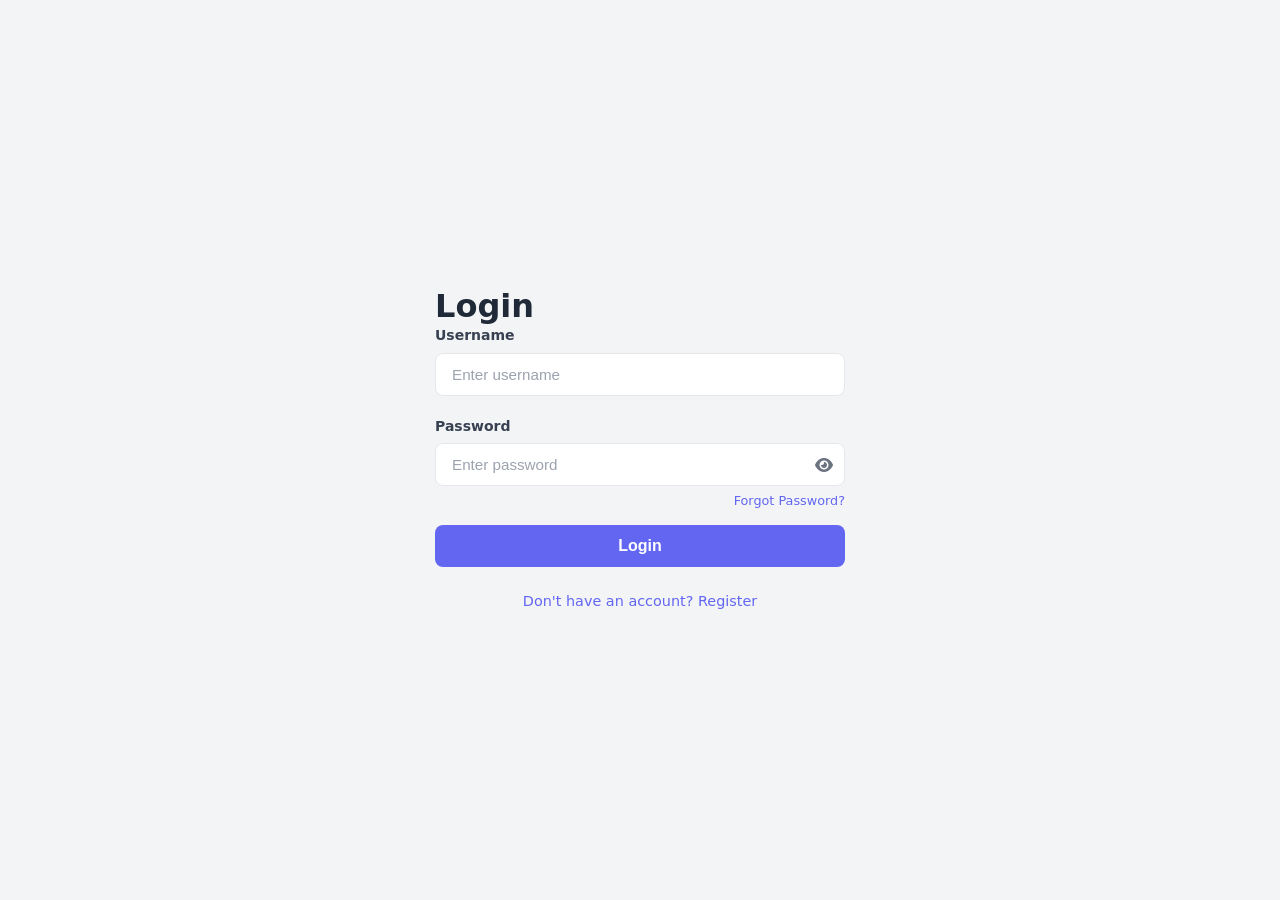
<file: target/classes/static/html/index.html>
<!DOCTYPE html>
<html lang="en">
<head>
    <meta charset="UTF-8">
    <meta name="viewport" content="width=device-width, initial-scale=1.0">
    <title>Quiz App - Authentication</title>
    <link rel="stylesheet" href="../css/style.css">
    <link rel="stylesheet" href="https://cdnjs.cloudflare.com/ajax/libs/font-awesome/6.4.0/css/all.min.css">
    <style>
        .auth-container { max-width: 450px; width: 90%; margin: 2rem auto; }
        .name-row { display: grid; grid-template-columns: 1fr 1fr; gap: 15px; }
        .password-wrapper { position: relative; display: flex; align-items: center; }
        .password-wrapper input { padding-right: 40px; width: 100%; }
        .toggle-icon { position: absolute; right: 12px; cursor: pointer; color: #6b7280; }
        
        /* Strength Meter Styles */
        .strength-meter { height: 4px; background: #e5e7eb; margin-top: 8px; border-radius: 2px; overflow: hidden; }
        .strength-bar { height: 100%; width: 0; transition: 0.3s ease; }
        .strength-label { font-size: 0.75rem; margin-top: 4px; display: block; font-weight: 600; }
        
        .rules-list { font-size: 0.7rem; margin-top: 8px; list-style: none; padding: 0; }
        .rule-item { display: flex; align-items: center; gap: 5px; margin-bottom: 2px; }
        .rule-item.valid { color: #10b981; }
        .rule-item.invalid { color: #ef4444; }
        
        .match-feedback { font-size: 0.75rem; margin-top: 4px; font-weight: 500; }
        .hidden { display: none !important; }

        .forgot-pass-link {
            display: block; text-align: right; font-size: 0.8rem;
            margin-top: 5px; color: var(--primary-color);
            cursor: pointer; text-decoration: none; font-weight: 500;
        }
        .forgot-pass-link:hover { text-decoration: underline; }
    </style>
</head>
<body class="auth-bg">
    <div class="container auth-container">
        <h1 id="form-title">Login</h1>
        
        <form id="auth-form">
            <!-- Registration Only Fields -->
            <div id="registration-fields" class="hidden">
                <div class="name-row">
                    <div class="form-group">
                        <label>First Name</label>
                        <input type="text" id="first-name" placeholder="John">
                    </div>
                    <div class="form-group">
                        <label>Last Name</label>
                        <input type="text" id="last-name" placeholder="Doe">
                    </div>
                </div>
                <div class="form-group">
                    <label>Mobile Number</label>
                    <input type="tel" id="mobile" placeholder="10-digit mobile" pattern="[0-9]{10}">
                </div>
            </div>

            <!-- Common Username Field -->
            <div class="form-group">
                <label id="username-label" for="username">Username</label>
                <input type="text" id="username" placeholder="Enter username" required>
            </div>

            <!-- Password with Toggle -->
            <div class="form-group" style="margin-bottom: 5px;">
                <label id="pass-label">Password</label>
                <div class="password-wrapper">
                    <input type="password" id="password" placeholder="Enter password" required>
                    <i class="fa-solid fa-eye toggle-icon" onclick="toggleVisibility('password', this)"></i>
                </div>
                
                <!-- Registration & Reset: Strength & Rules -->
                <div id="reg-password-extras" class="hidden">
                    <div class="strength-meter"><div id="strength-bar" class="strength-bar"></div></div>
                    <span id="strength-label" class="strength-label">Strength</span>
                    <ul class="rules-list">
                        <li id="rule-caps" class="rule-item invalid"><i class="fa-solid fa-circle-xmark"></i> Starts with Capital Letter</li>
                        <li id="rule-len" class="rule-item invalid"><i class="fa-solid fa-circle-xmark"></i> 8+ Characters</li>
                        <li id="rule-spec" class="rule-item invalid"><i class="fa-solid fa-circle-xmark"></i> Special Character</li>
                    </ul>
                </div>
            </div>

            <!-- Forgot Password Link (Only in Login Mode) -->
            <div id="forgot-pass-container">
                <span class="forgot-pass-link" id="forgot-btn">Forgot Password?</span>
            </div>

            <!-- Registration & Reset: Confirmation -->
            <div id="confirm-field" class="form-group hidden" style="margin-top: 15px;">
                <label>Confirm Password</label>
                <div class="password-wrapper">
                    <input type="password" id="confirm-password" placeholder="Re-enter password">
                    <i class="fa-solid fa-eye toggle-icon" onclick="toggleVisibility('confirm-password', this)"></i>
                </div>
                <div id="match-msg" class="match-feedback"></div>
            </div>

            <!-- Admin Toggle (Registration Only) -->
            <div class="form-group" id="admin-group" style="display: none; flex-direction: row; align-items: center; gap: 8px; margin-top: 15px;">
                <input type="checkbox" id="isAdmin">
                <label for="isAdmin" style="margin-bottom: 0;">Register as Admin</label>
            </div>
            
            <button type="submit" id="submit-btn" style="margin-top: 15px;">Login</button>
        </form>

        <span class="toggle-link" id="toggle-auth">Don't have an account? Register</span>
    </div>

    <!-- Centralized API and Auth logic -->
    <script src="../js/api.js"></script>
    <script src="../js/auth.js"></script>
</body>
</html>
</file>
<file: target/classes/static/css/style.css>
/* ==========================================================================
   CSS Variables & Theme Setup
   ========================================================================== */
:root {
    --primary-color: #6366f1;     /* Indigo - Main theme color */
    --primary-hover: #4f46e5;     /* Darker Indigo for hover states */
    --success: #10b981;           /* Emerald Green for correct/passed */
    --error: #ef4444;             /* Red for wrong/failed/delete */
    --warning: #f59e0b;           /* Amber/Yellow for moderate strength */
    --info: #3b82f6;              /* Blue for general information */
    
    --text-main: #1f2937;         /* Dark gray for main text */
    --text-muted: #6b7280;        /* Lighter gray for secondary text */
    
    --bg-main: #f9fafb;           /* Very light gray for app background */
    --bg-card: #ffffff;           /* White for cards and containers */
    --border-color: #e5e7eb;      /* Light gray for borders */
    
    --font-family: 'Segoe UI', system-ui, -apple-system, Roboto, Helvetica, Arial, sans-serif;
}

/* ==========================================================================
   Reset & Base Styles
   ========================================================================== */
* {
    margin: 0;
    padding: 0;
    box-sizing: border-box;
}

body {
    font-family: var(--font-family);
    background-color: var(--bg-main);
    color: var(--text-main);
    line-height: 1.5;
    -webkit-font-smoothing: antialiased;
}

a {
    color: var(--primary-color);
    text-decoration: none;
    transition: color 0.2s;
}

a:hover {
    color: var(--primary-hover);
}

/* ==========================================================================
   Layout & Containers
   ========================================================================== */
.container {
    max-width: 1200px;
    margin: 0 auto;
    padding: 0 20px;
}

.auth-bg {
    background-color: #f3f4f6;
    display: flex;
    align-items: center;
    justify-content: center;
    min-height: 100vh;
}

.card {
    background-color: var(--bg-card);
    padding: 2rem;
    border-radius: 12px;
    box-shadow: 0 4px 6px -1px rgba(0, 0, 0, 0.1), 0 2px 4px -1px rgba(0, 0, 0, 0.06);
}

/* ==========================================================================
   Typography
   ========================================================================== */
h1, h2, h3, h4, h5, h6 {
    color: var(--text-main);
    font-weight: 600;
    line-height: 1.2;
}

p {
    margin-bottom: 1rem;
}

/* ==========================================================================
   Forms & Inputs
   ========================================================================== */
.form-group {
    margin-bottom: 1.25rem;
}

label {
    display: block;
    margin-bottom: 0.4rem;
    font-size: 0.875rem;
    font-weight: 600;
    color: #374151;
}

/* Applies to all text-like inputs, ensuring standard width and padding */
input[type="text"],
input[type="password"],
input[type="tel"],
input[type="email"],
input[type="number"],
select,
textarea {
    width: 100%;
    padding: 0.75rem 1rem;
    border: 1px solid var(--border-color);
    border-radius: 8px;
    font-size: 0.95rem;
    color: var(--text-main);
    background-color: #fff;
    outline: none;
    transition: border-color 0.2s, box-shadow 0.2s;
}

input:focus,
select:focus,
textarea:focus {
    border-color: var(--primary-color);
    box-shadow: 0 0 0 3px rgba(99, 102, 241, 0.2);
}

input::placeholder,
textarea::placeholder {
    color: #9ca3af;
}

/* Custom Checkbox */
input[type="checkbox"] {
    width: 16px;
    height: 16px;
    accent-color: var(--primary-color);
    cursor: pointer;
}

/* ==========================================================================
   Buttons
   ========================================================================== */
button {
    display: inline-flex;
    align-items: center;
    justify-content: center;
    width: 100%;
    padding: 0.75rem 1.5rem;
    background-color: var(--primary-color);
    color: #ffffff;
    border: none;
    border-radius: 8px;
    font-size: 1rem;
    font-weight: 600;
    cursor: pointer;
    transition: background-color 0.2s, transform 0.1s, opacity 0.2s;
    outline: none;
}

button:hover {
    background-color: var(--primary-hover);
}

button:active {
    transform: translateY(1px);
}

button:disabled {
    opacity: 0.6;
    cursor: not-allowed;
}

/* Button Variants */
.btn-success { background-color: var(--success); }
.btn-success:hover { background-color: #059669; }

.btn-error, .btn-delete { background-color: var(--error); }
.btn-error:hover, .btn-delete:hover { background-color: #dc2626; }

.btn-secondary { background-color: var(--text-muted); }
.btn-secondary:hover { background-color: #4b5563; }

/* ==========================================================================
   Tables
   ========================================================================== */
table {
    width: 100%;
    border-collapse: collapse;
    margin-top: 1rem;
    font-size: 0.95rem;
}

thead th {
    text-align: left;
    padding: 1rem 1rem;
    border-bottom: 2px solid var(--border-color);
    color: var(--text-muted);
    font-weight: 600;
    text-transform: uppercase;
    font-size: 0.75rem;
    letter-spacing: 0.05em;
}

tbody td {
    padding: 1rem 1rem;
    border-bottom: 1px solid #f3f4f6;
    color: var(--text-main);
    vertical-align: middle;
}

tbody tr:last-child td {
    border-bottom: none;
}

tbody tr:hover td {
    background-color: #f9fafb;
}

/* ==========================================================================
   Badges & Pills
   ========================================================================== */
.badge {
    display: inline-flex;
    align-items: center;
    padding: 0.25rem 0.75rem;
    border-radius: 9999px; /* Pill shape */
    font-size: 0.75rem;
    font-weight: 700;
    text-transform: uppercase;
    letter-spacing: 0.05em;
}

.badge-success {
    background-color: #d1fae5;
    color: #065f46;
}

.badge-error {
    background-color: #fee2e2;
    color: #991b1b;
}

.badge-info {
    background-color: #dbeafe;
    color: #1e40af;
}

/* ==========================================================================
   Utilities & Animations
   ========================================================================== */
.hidden {
    display: none !important;
}

.text-center {
    text-align: center;
}

.mt-1 { margin-top: 0.25rem; }
.mt-2 { margin-top: 0.5rem; }
.mt-3 { margin-top: 1rem; }
.mt-4 { margin-top: 1.5rem; }

.mb-1 { margin-bottom: 0.25rem; }
.mb-2 { margin-bottom: 0.5rem; }
.mb-3 { margin-bottom: 1rem; }
.mb-4 { margin-bottom: 1.5rem; }

/* Toggle Links (Login <-> Register) */
.toggle-link {
    display: block;
    text-align: center;
    margin-top: 1.5rem;
    color: var(--primary-color);
    font-weight: 500;
    cursor: pointer;
    font-size: 0.9rem;
}

.toggle-link:hover {
    text-decoration: underline;
}

/* Simple Fade In Animation */
@keyframes fadeIn {
    from { opacity: 0; transform: translateY(10px); }
    to { opacity: 1; transform: translateY(0); }
}

.fade-in {
    animation: fadeIn 0.3s ease-out forwards;
}
</file>
<file: target/classes/static/css/admin.css>
.admin-container {
    max-width: 800px;
    margin: 2rem auto;
    padding: 0 20px;
}

.admin-card {
    background: white;
    padding: 2rem;
    border-radius: 12px;
    box-shadow: 0 4px 6px -1px rgba(0,0,0,0.1);
    margin-bottom: 2rem;
}

.grid-options {
    display: grid;
    grid-template-columns: 1fr 1fr;
    gap: 15px;
}

.header-bar {
    background: white;
    padding: 1rem 2rem;
    display: flex;
    justify-content: space-between;
    align-items: center;
    box-shadow: 0 2px 4px rgba(0,0,0,0.05);
    width: 100%;
    position: fixed;
    top: 0;
    z-index: 100;
}

body {
    display: block;
    padding-top: 80px;
}

select {
    width: 100%;
    padding: 0.75rem;
    border: 1px solid #d1d5db;
    border-radius: 6px;
    outline: none;
    background: white;
}
</file>
<file: target/classes/static/css/quiz.css>
.quiz-page-container {
    width: 100%;
    max-width: 700px;
    margin: 2rem auto;
}

.quiz-header {
    display: flex;
    justify-content: space-between;
    align-items: center;
    margin-bottom: 1.5rem;
}

.timer {
    font-weight: bold;
    background: #333;
    color: white;
    padding: 8px 15px;
    border-radius: 20px;
}

.quiz-card {
    background: white;
    padding: 2.5rem;
    border-radius: 12px;
    box-shadow: 0 10px 15px -3px rgba(0,0,0,0.1);
}

.question-text {
    font-size: 1.25rem;
    font-weight: 600;
    margin-bottom: 1.5rem;
}

.options-container {
    display: grid;
    gap: 12px;
}

.option-btn {
    width: 100%;
    text-align: left;
    padding: 1rem;
    background: #f9fafb;
    border: 2px solid #e5e7eb;
    color: var(--text-main);
    border-radius: 8px;
    cursor: pointer;
    transition: all 0.2s;
}

.option-btn:hover {
    border-color: var(--primary-color);
    background: #f5f3ff;
}

.option-btn.selected {
    background: var(--primary-color);
    color: white;
    border-color: var(--primary-color);
}

.quiz-footer {
    margin-top: 2rem;
    display: flex;
    justify-content: space-between;
    align-items: center;
    border-top: 1px solid #eee;
    padding-top: 1rem;
}

/* Modal Styles */
.modal {
    position: fixed;
    top: 0;
    left: 0;
    width: 100%;
    height: 100%;
    background: rgba(0,0,0,0.7);
    display: flex;
    justify-content: center;
    align-items: center;
    z-index: 1000;
}
.modal-content {
    background: white;
    padding: 3rem;
    border-radius: 12px;
    text-align: center;
    max-width: 400px;
    width: 90%;
}
</file>
